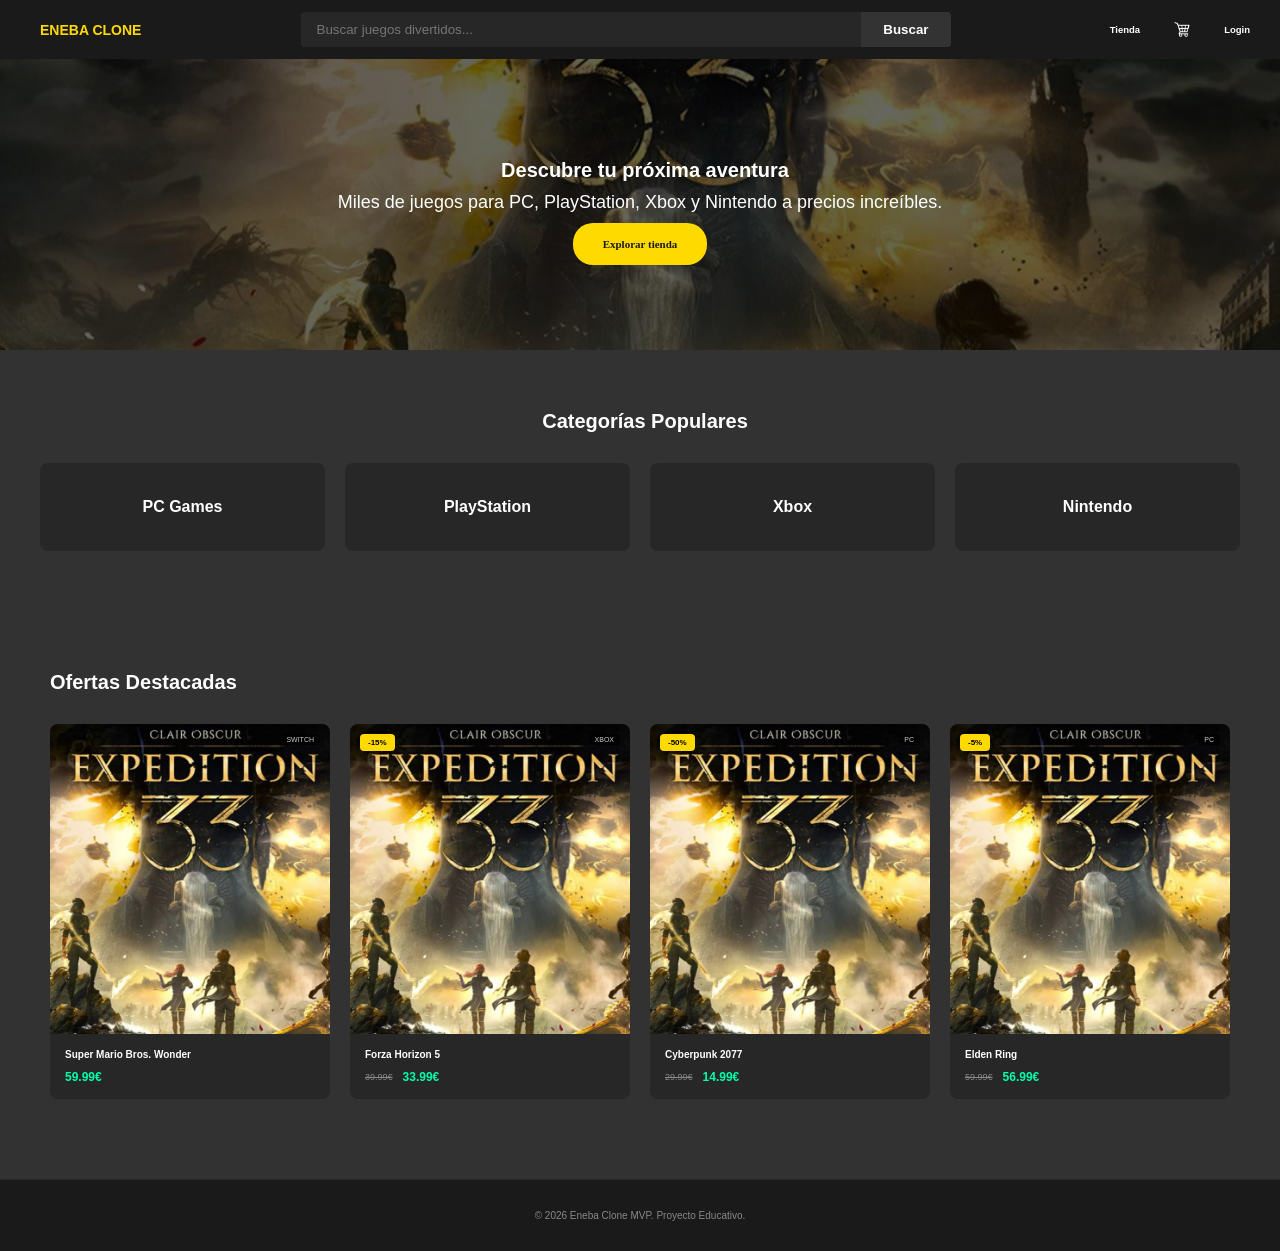
<file: index.html>
<!doctype html>
<html lang="es">
  <head>
    <link rel="preconnect" href="https://fonts.googleapis.com" />
    <link rel="preconnect" href="https://fonts.gstatic.com" crossorigin />
    <link
      href="https://fonts.googleapis.com/css2?family=Roboto:ital,wght@0,100..900;1,100..900&display=swap"
      rel="stylesheet"
    />

    <meta charset="UTF-8" />
    <meta name="viewport" content="width=device-width, initial-scale=1.0" />
    <title>EnebaClone</title>
    <link rel="stylesheet" href="style.css" />
    <link rel="stylesheet" href="CSS/main.css" />
  </head>
  <body>
    <header>
      <nav>
        <h1><a href="index.html">ENEBA CLONE</a></h1>

        <div class="buscador">
          <input type="text" placeholder="Buscar juegos divertidos..." />
          <button type="button">Buscar</button>
        </div>

        <div class="enlaces-usuario">
          <a href="catalogo.html">Tienda</a>
          <a href="carrito.html">
            <img src="imagenes/carrito.png" alt="Cart" class="cart-img" />
          </a>
          <a href="login.html">Login</a>
        </div>
      </nav>
    </header>

    <main>
      <section class="banner">
        <h2>Descubre tu próxima aventura</h2>
        <p>
          Miles de juegos para PC, PlayStation, Xbox y Nintendo a precios
          increíbles.
        </p>
        <a href="catalogo.html" class="boton">Explorar tienda</a>
      </section>

      <section class="categorias">
        <h2>Categorías Populares</h2>
        <div class="lista-categorias">
          <a href="categoria-pc.html" class="enlace-cat">PC Games</a>
          <a href="categoria-ps5.html" class="enlace-cat">PlayStation</a>
          <a href="categoria-xbox.html" class="enlace-cat">Xbox</a>
          <a href="categoria-nintendo.html" class="enlace-cat">Nintendo</a>
        </div>
      </section>

      <section class="ofertasDestacadas">
        <h2>Ofertas Destacadas</h2>
        <div class="catalogoJuegos">
          <div class="contenedor-ofertas">
            <a href="product.html">
              <article class="tarjeta-juego">
                <div class="cabecera-tarjeta">
                  <span class="plataforma">SWITCH</span>
                </div>
                <img
                  class="imagen-juego"
                  src="imagenes/exp33.jpg"
                  alt="exp33"
                />
                <div class="info-juego">
                  <h3>Super Mario Bros. Wonder</h3>
                  <div class="precios">
                    <span class="precio-actual">59.99€</span>
                  </div>
                </div>
              </article>
            </a>

            <a href="product.html">
              <article class="tarjeta-juego">
                <div class="cabecera-tarjeta">
                  <span class="descuento">-15%</span>
                  <span class="plataforma">XBOX</span>
                </div>
                <img
                  class="imagen-juego"
                  src="imagenes/exp33.jpg"
                  alt="exp33"
                />
                <div class="info-juego">
                  <h3>Forza Horizon 5</h3>
                  <div class="precios">
                    <span class="precio-tachado">39.99€</span>
                    <span class="precio-actual">33.99€</span>
                  </div>
                </div>
              </article>
            </a>

            <a href="product.html">
              <article class="tarjeta-juego">
                <div class="cabecera-tarjeta">
                  <span class="descuento">-50%</span>
                  <span class="plataforma">PC</span>
                </div>
                <img
                  class="imagen-juego"
                  src="imagenes/exp33.jpg"
                  alt="exp33"
                />
                <div class="info-juego">
                  <h3>Cyberpunk 2077</h3>
                  <div class="precios">
                    <span class="precio-tachado">29.99€</span>
                    <span class="precio-actual">14.99€</span>
                  </div>
                </div>
              </article>
            </a>

            <a href="product.html">
              <article class="tarjeta-juego">
                <div class="cabecera-tarjeta">
                  <span class="descuento">-5%</span>
                  <span class="plataforma">PC</span>
                </div>
                <img
                  class="imagen-juego"
                  src="imagenes/exp33.jpg"
                  alt="exp33"
                />
                <div class="info-juego">
                  <h3>Elden Ring</h3>
                  <div class="precios">
                    <span class="precio-tachado">59.99€</span>
                    <span class="precio-actual">56.99€</span>
                  </div>
                </div>
              </article>
            </a>
          </div>
        </div>
      </section>
    </main>
    <footer>
      <p>© 2026 Eneba Clone MVP. Proyecto Educativo.</p>
    </footer>
  </body>
</html>
</file>
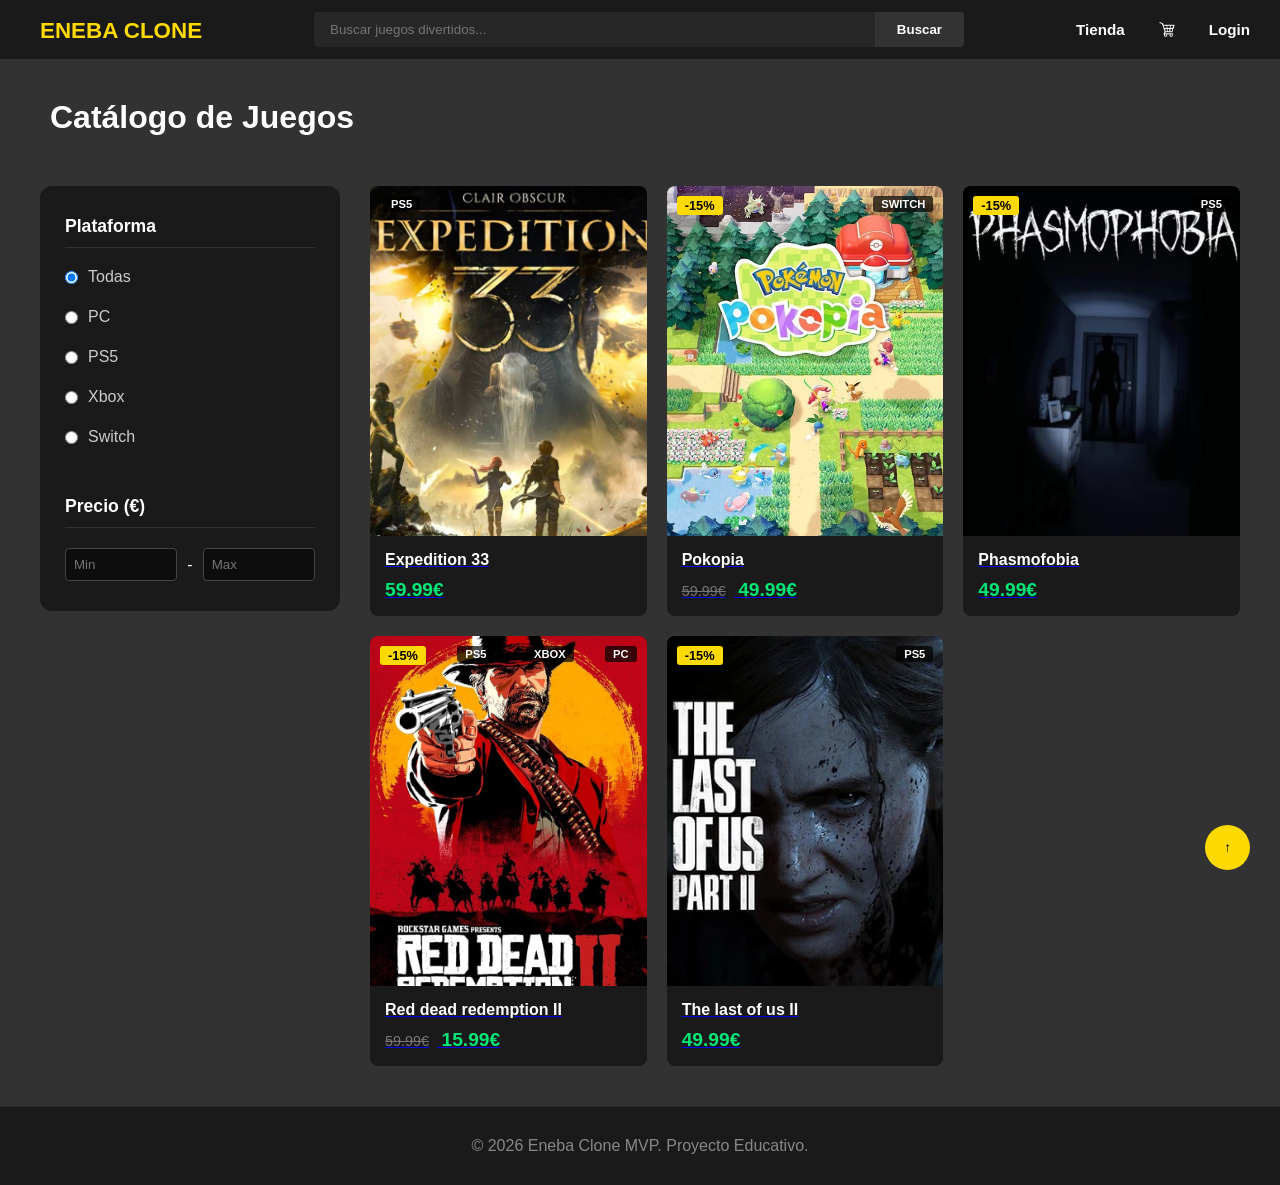
<file: catalogo.html>
<!doctype html>
<html lang="es">
  <head>
    <meta charset="UTF-8" />
    <meta name="viewport" content="width=device-width, initial-scale=1.0" />
    <title>Eneba Clone - Catálogo de Juegos</title>
    <link rel="stylesheet" href="style.css" />
    <link rel="stylesheet" href="CSS/catalogo.css" />
  </head>
  <body>
    <header>
      <nav>
        <h1><a href="index.html">ENEBA CLONE</a></h1>
        <div class="buscador">
          <input type="text" placeholder="Buscar juegos divertidos..." />
          <button type="button">Buscar</button>
        </div>
        <div class="enlaces-usuario">
          <a href="catalogo.html">Tienda</a>
          <a href="carrito.html">
            <img src="imagenes/carrito.png" alt="Cart" class="cart-img" />
          </a>
          <a href="login.html">Login</a>
        </div>
      </nav>
    </header>

    <main class="catalogo-main">
      <h2>Catálogo de Juegos</h2>

      <section class="contenido-catalogo">
        <aside class="filtros">
          <h3>Plataforma</h3>
          <form>
            <div class="opcion-filtro">
              <label
                ><input type="radio" name="plataforma" checked /> Todas</label
              >
            </div>
            <div class="opcion-filtro">
              <label><input type="radio" name="plataforma" /> PC</label>
            </div>
            <div class="opcion-filtro">
              <label><input type="radio" name="plataforma" /> PS5</label>
            </div>
            <div class="opcion-filtro">
              <label><input type="radio" name="plataforma" /> Xbox</label>
            </div>
            <div class="opcion-filtro">
              <label><input type="radio" name="plataforma" /> Switch</label>
            </div>

            <h3 class="titulo-precio">Precio (€)</h3>
            <div class="rango-precio">
              <input type="text" placeholder="Min" />
              <span class="separador">-</span>
              <input type="text" placeholder="Max" />
            </div>
          </form>
        </aside>
      <section>
        <div class="grid-juegos">

          <a href="product.html">
          <article class="tarjeta-juego">
            <div class="contenedor-imagen">
              <img src="imagenes/exp33.jpg" alt="Expedition 33" />
              <div class="badges">
                <span class="tag-plataforma">PS5</span>
              </div>
            </div>
            <div class="info-tarjeta">
              <h3>Expedition 33</h3>
              <span class="precio-verde">59.99€</span>
            </div>
          </article>
          </a>

          <a href="product.html">
          <article class="tarjeta-juego">
            <div class="contenedor-imagen">
              <img src="imagenes/pokopia.webp" alt="pokopia" />
              <div class="badges">
                <span class="descuento">-15%</span>
                <span class="tag-plataforma">SWITCH</span>
              </div>
            </div>
            <div class="info-tarjeta">
              <h3>Pokopia</h3>
              <div class="precios-grid">
                <span class="precio-antes">59.99€</span>
                <span class="precio-verde">49.99€</span>
              </div>
            </div>
          </article>
          </a>

          <a href="product.html">
          <article class="tarjeta-juego">
            <div class="contenedor-imagen">
              <img src="imagenes/phasmofobia.jpg" alt="phasmofobia" />
              <div class="badges">
                <span class="descuento">-15%</span>
                <span class="tag-plataforma">PS5</span>
              </div>
            </div>
            <div class="info-tarjeta">
              <h3>Phasmofobia</h3>
              <div class="precios-grid">
                <span class="precio-verde">49.99€</span>
              </div>
            </div>
          </article>
          </a>

          <a href="product.html">
          <article class="tarjeta-juego">
            <div class="contenedor-imagen">
              <img src="imagenes/rdr2.jpg" alt="rdr2" />
              <div class="badges">
                <span class="descuento">-15%</span>
                <span class="tag-plataforma">PS5</span>
                <span class="tag-plataforma">XBOX</span>
                <span class="tag-plataforma">PC</span>
              </div>
            </div>
            <div class="info-tarjeta">
              <h3>Red dead redemption II</h3>
              <div class="precios-grid">
                <span class="precio-antes">59.99€</span>
                <span class="precio-verde">15.99€</span>
              </div>
            </div>
          </article>
          </a>

          <a href="product.html">
          <article class="tarjeta-juego">
            <div class="contenedor-imagen">
              <img src="imagenes/tlou2.webp" alt="tlou2" />
              <div class="badges">
                <span class="descuento">-15%</span>
                <span class="tag-plataforma">PS5</span>
              </div>
            </div>
            <div class="info-tarjeta">
              <h3>The last of us II</h3>
              <div class="precios-grid">
                <span class="precio-verde">49.99€</span>
              </div>
            </div>
          </article>
          </a>

        </div>
      </section>
      <button class="boton-subir">↑</button>
    </main>

    <footer>
      <p>© 2026 Eneba Clone MVP. Proyecto Educativo.</p>
    </footer>
  </body>
</html>
</file>
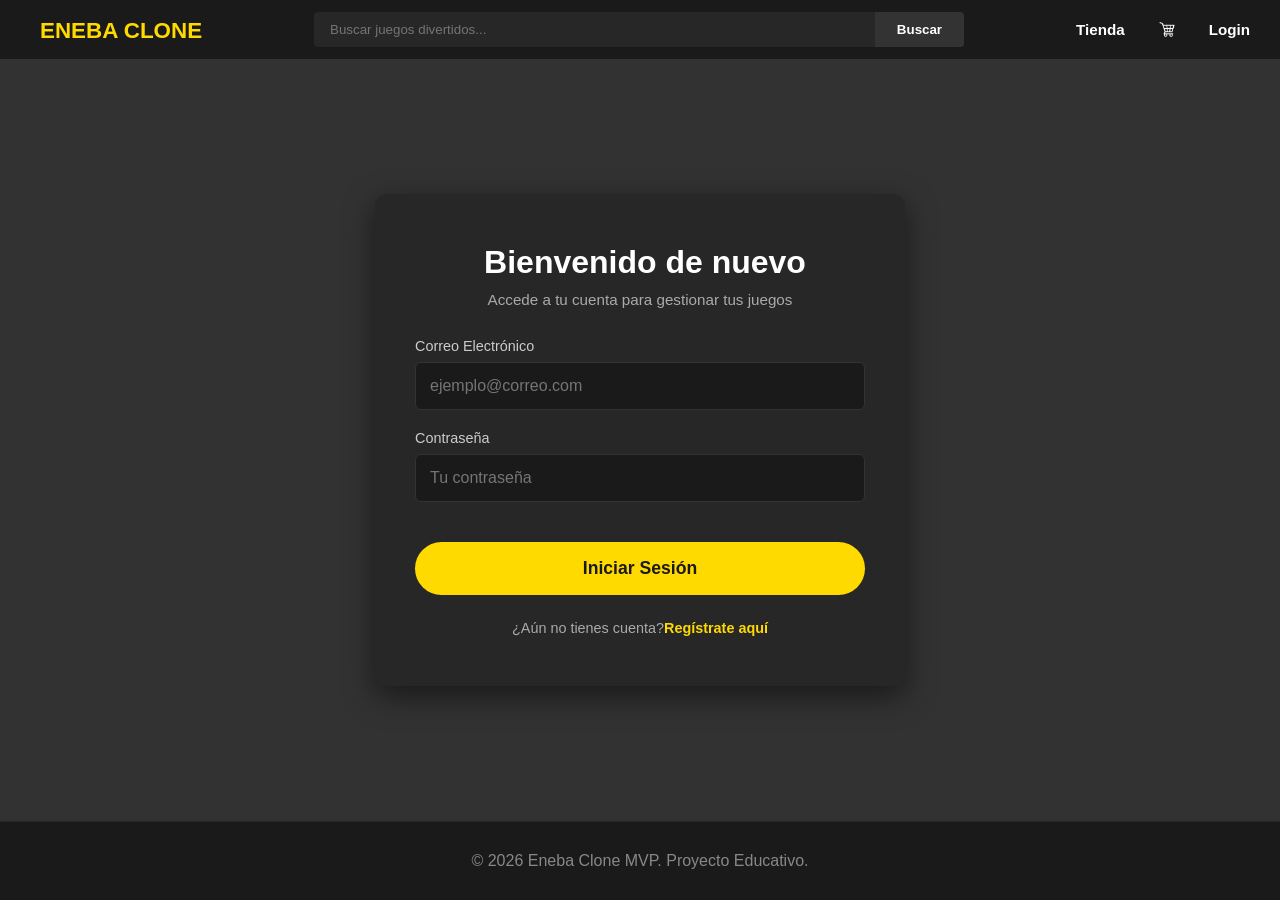
<file: login.html>
<!doctype html>
<html lang="es">
  <head>
    <meta charset="UTF-8" />
    <meta name="viewport" content="width=device-width, initial-scale=1.0" />
    <title>Eneba Clone - Login</title>
    <link rel="stylesheet" href="style.css" />
    <link rel="stylesheet" href="CSS/login.css" />
  </head>
  <body>
    <header>
      <nav>
        <h1><a href="index.html">ENEBA CLONE</a></h1>
        <div class="buscador">
          <input type="text" placeholder="Buscar juegos divertidos..." />
          <button type="button">Buscar</button>
        </div>
        <div class="enlaces-usuario">
          <a href="index.html">Tienda</a>
          <a href="carrito.html"
            ><img src="imagenes/carrito.png" alt="Cart" class="cart-img"
          /></a>
          <a href="login.html">Login</a>
        </div>
      </nav>
    </header>

    <main class="login-main">
      <section class="tarjeta-login">
        <h2>Bienvenido de nuevo</h2>
        <p class="subtitulo">Accede a tu cuenta para gestionar tus juegos</p>

        <form>
          <div class="campo">
            <label>Correo Electrónico</label>
            <input type="email" placeholder="ejemplo@correo.com" />
          </div>

          <div class="campo">
            <label>Contraseña</label>
            <input type="password" placeholder="Tu contraseña" />
          </div>

          <button type="submit" class="boton-login">Iniciar Sesión</button>
        </form>

        <p class="registro">
          ¿Aún no tienes cuenta?<a href="#">Regístrate aquí</a>
        </p>
      </section>
    </main>

    <footer>
      <p>© 2026 Eneba Clone MVP. Proyecto Educativo.</p>
    </footer>
  </body>
</html>
</file>
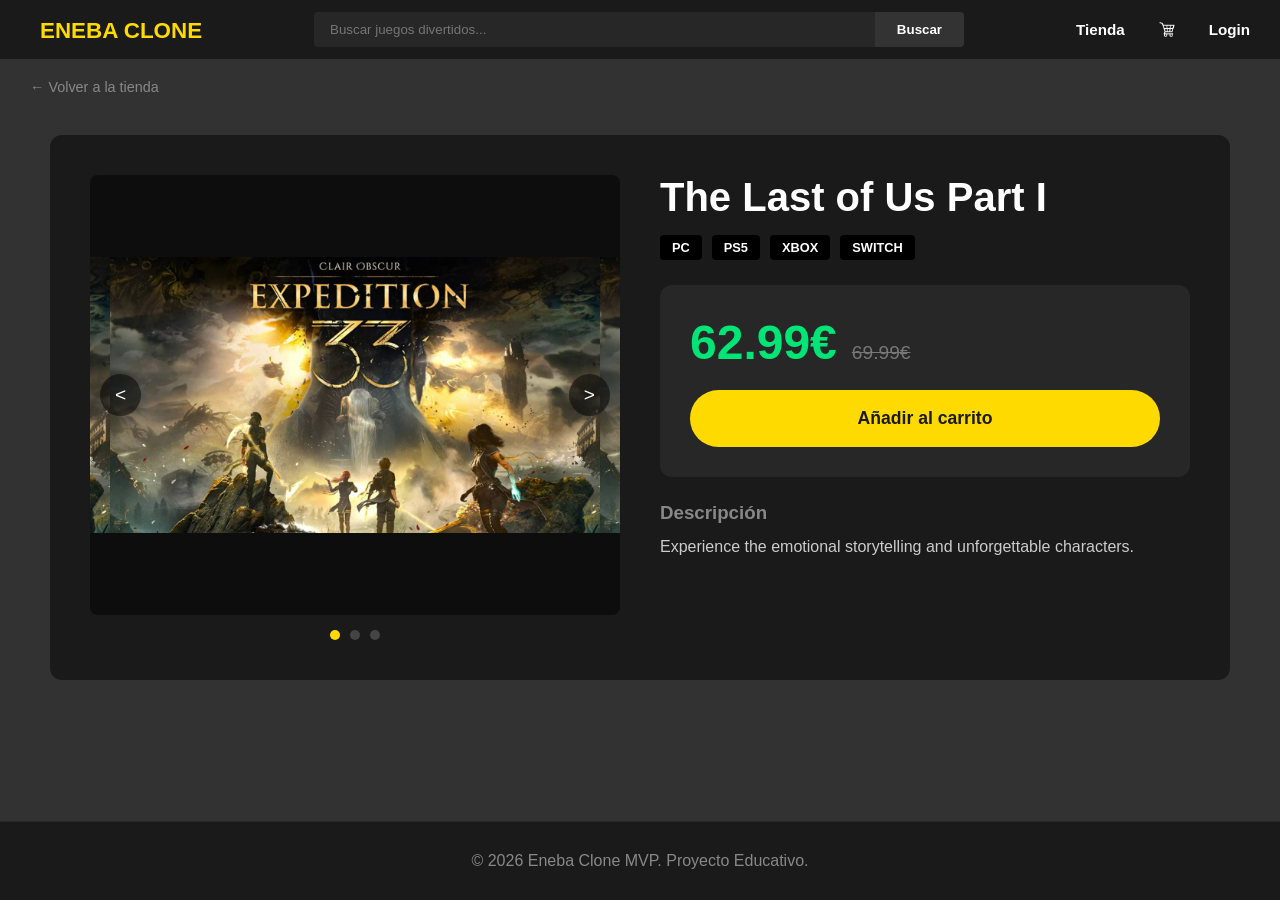
<file: product.html>
<!doctype html>
<html lang="es">
  <head>
    <meta charset="UTF-8" />
    <meta name="viewport" content="width=device-width, initial-scale=1.0" />
    <title>Eneba Clone - Detalle del Producto</title>
    <link rel="stylesheet" href="style.css" />
    <link rel="stylesheet" href="CSS/product.css" />
  </head>
  <body>
    <header>
      <nav>
        <h1><a href="index.html">ENEBA CLONE</a></h1>

        <div class="buscador">
          <input type="text" placeholder="Buscar juegos divertidos..." />
          <button type="button">Buscar</button>
        </div>

        <div class="enlaces-usuario">
          <a href="index.html">Tienda</a>
          <a href="carrito.html">
            <img src="imagenes/carrito.png" alt="Cart" class="cart-img" />
          </a>
          <a href="login.html">Login</a>
        </div>
      </nav>
    </header>

    <main>
      <nav class="volver">
        <a href="index.html">← Volver a la tienda</a>
      </nav>

      <section class="contenedor-producto">
        <div class="columna-izquierda">
          <div class="galeria">
            <div class="contenedor-principal">
              <img src="imagenes/exp33.jpg" alt="exp33" />
              <img src="imagenes/exp33.jpg" alt="exp33" />
              <img src="imagenes/exp33.jpg" alt="exp33" />
              <button class="flecha flecha-izq">&lt;</button>
              <button class="flecha flecha-der">&gt;</button>
            </div>

            <div class="navegacion-puntos">
              <div class="punto activo"></div>
              <div class="punto"></div>
              <div class="punto"></div>
            </div>
          </div>
        </div>

        <div class="columna-derecha">
          <h1>The Last of Us Part I</h1>

          <div class="plataformas">
            <span>PC</span>
            <span>PS5</span>
            <span>XBOX</span>
            <span>SWITCH</span>
          </div>

          <div class="caja-compra">
            <div class="precios">
              <span class="precio-actual">62.99€</span>
              <span class="precio-antes">69.99€</span>
            </div>
            <button class="btn-añadir">Añadir al carrito</button>
          </div>

          <div class="descripcion">
            <h3>Descripción</h3>
            <p>
              Experience the emotional storytelling and unforgettable
              characters.
            </p>
          </div>
        </div>
      </section>
    </main>

    <footer>
      <p>© 2026 Eneba Clone MVP. Proyecto Educativo.</p>
    </footer>
  </body>
</html>
</file>
<file: style.css>
/* Configuración General */
* {
  margin: 0;
  padding: 0;
  font-family: Verdana, Geneva, Tahoma, sans-serif;
}

header {
  background-color: #1a1a1b;
  padding: 12px 30px;
  font-family: Arial, sans-serif;
}

nav {
  display: flex;
  align-items: center;
  justify-content: space-between;
  margin: 0 auto;
}

header a {
  text-decoration: none;
}

/* Logo Amarillo */
h1 a {
  color: #ffda00;
  font-size: 1.4rem;
  font-weight: 800;
  margin-left: 10px;
}

h2 {
  font-size: 2rem;
  font-weight: 800;
  margin-left: 10px;
  margin-bottom: 10px;
}

/* Buscador Estilo Eneba */
.buscador {
  display: flex;
  flex-grow: 1;
  max-width: 650px;
  margin: 0 40px;
}

.buscador input {
  width: 100%;
  padding: 10px 16px;
  border: none;
  border-radius: 4px 0 0 4px;
  background-color: #272728;
  color: white;
  outline: none;
}

.buscador button {
  background-color: #333334;
  color: #ffffff;
  border: none;
  padding: 10px 22px;
  border-radius: 0 4px 4px 0;
  font-weight: bold;
  cursor: pointer;
  transition: background 0.2s;
}

.buscador button:hover {
  background-color: #444445;
}

/* Enlaces de Usuario */
.enlaces-usuario {
  display: flex;
  align-items: center;
  gap: 30px; /* Espacio entre Tienda, Carrito y Login */
}

.enlaces-usuario a {
  color: white;
  text-decoration: none;
  font-weight: 700;
  font-size: 0.95rem;
  position: relative;
  display: flex;
  align-items: center;
}

/* Imagen del Carrito */
.cart-img {
  width: 24px;
  height: auto;
  filter: brightness(0) invert(1);
}

/* Efecto hover en el Login */
.enlaces-usuario a:hover {
  color: #ffda00;
}

/* --- SECCIÓN OFERTAS DESTACADAS --- */

.contenedor-ofertas {
  display: flex;
  gap: 20px;
  padding: 20px;
  justify-content: center;
}

/* El enlace que envuelve la tarjeta */
.contenedor-ofertas a {
  text-decoration: none;
  flex: 1;
  max-width: 280px; /* Para que no se estiren demasiado */
}

.tarjeta-juego {
  background-color: #272728;
  border-radius: 8px;
  overflow: hidden; /* Corta lo que sobresalga */
  display: flex;
  flex-direction: column;
  height: 100%;
  position: relative; /* Para posicionar la cabecera encima */
}

/* Cabecera: Descuento y Plataforma */
.cabecera-tarjeta {
  position: absolute;
  top: 10px;
  left: 10px;
  right: 10px;
  display: flex;
  justify-content: space-between;
  align-items: flex-start;
  z-index: 10;
}

.descuento {
  background-color: #ffda00;
  color: #000;
  padding: 4px 8px;
  font-weight: bold;
  font-size: 0.8rem;
  border-radius: 4px;
}

.plataforma {
  background-color: rgba(0, 0, 0, 0.7);
  color: #ccc;
  padding: 2px 6px;
  font-size: 0.7rem;
  border-radius: 4px;
  margin-left: auto; /* Empuja a la derecha si no hay descuento */
}

/* Imagen del juego (Simulando la portada) */
.imagen-juego {
  object-fit: cover;
  height: 310px;
  background-color: #1a1a1b;
  background-size: cover;
  background-position: center;
}

/* Información inferior (Título y Precios) */
.info-juego {
  padding: 15px;
  background-color: #272728;
}

.info-juego h3 {
  color: #fff;
  font-size: 1rem;
  margin-bottom: 10px;
  white-space: nowrap;
  overflow: hidden;
  text-overflow: ellipsis; /* Corta el texto si es muy largo */
}

.precios {
  display: flex;
  align-items: center;
  gap: 10px;
}

.precio-tachado {
  color: #888;
  text-decoration: line-through;
  font-size: 0.9rem;
}

.precio-actual {
  color: #00ffaa;
  font-weight: bold;
  font-size: 1.2rem;
}

/*CONFIGURACION GENERAL*/

main {
  flex-grow: 1;
}

body {
  display: flex;
  flex-direction: column;
  min-height: 100vh; /* Esto obliga al body a medir al menos el 100% de la altura de la pantalla */
  margin: 0;
  background-color: #323233;
  color: white;
}

.ofertasDestacadas {
  padding: 60px 20px;
  max-width: 1200px;
  margin: 0 auto;
}

/* --- ESTILO DEL FOOTER --- */
footer {
  background-color: #1a1a1b;
  color: #888;
  padding: 30px 0;
  text-align: center;
  border-top: 1px solid #272728;
  width: 100%;
}

footer p {
  margin: 0;
}
</file>
<file: CSS/main.css>
/*MAIN*/

/*sistema de diseño*/

/*Spacing system*/
/* 8 / 10 / 16 / 24 / 32 / 48 / 64*/

/*Typography system*/
/*12 / 14 / 16 / 18 / 20 / 24 / 42 / 48*/

html {
  font-size: 62.5%;
}

body {
  font-family: "Inter", sans-serif;
}

.boton {
  text-decoration: none;
  color: #1a1a1b;
  background-color: #ffda00;
  padding: 15px 30px;
  border-radius: 20px;
  font-size: 1.1em;
  font-weight: bold;
  font-family: Georgia, "Times New Roman", Times, serif;
}

.boton:hover {
  background-color: #333;
  color: #f5f5f5;
}

.banner {
  background:
    linear-gradient(rgba(0, 0, 0, 0.6), rgba(0, 0, 0, 0.6)),
    url("../imagenes/exp33.jpg");
  background-position: center;
  color: white;
  text-align: center;
  padding: 100px 20px;
}

.banner h1 {
  font-size: 40px;
  margin-bottom: 10px;
}

.banner p {
  font-size: 18px;
  margin-bottom: 25px;
}

.banner button {
  background-color: #ffda00;
  border: none;
  padding: 15px 30px;
  border-radius: 30px;
  font-weight: bold;
  font-size: 16px;
  cursor: pointer;
}

/* --- SECCIÓN CATEGORÍAS*/
.categorias {
  padding: 60px 40px;
  text-align: center;
  background-color: transparent;
}

.lista-categorias {
  display: flex;
  justify-content: center;
  gap: 20px;
  margin-top: 30px;
}

.enlace-cat {
  flex: 1;
  max-width: 300px;
  text-decoration: none;
  color: white;
  background-color: #272728;
  padding: 35px 20px;
  border-radius: 8px;
  font-weight: bold;
  font-size: 16px;
  text-align: center;
  transition: background 0.3s;
}

.enlace-cat:hover {
  background-color: #ffda00;
  color: black;
}

.catalogoJuegos {
  max-width: 300em;
  flex: 1;
}

@media (max-width: 768px) {
  body {
    background-color: red;
  }
}
</file>
<file: CSS/catalogo.css>
/* --- DISEÑO DEL CATÁLOGO --- */

.catalogo-main {
  max-width: 1200px;
  margin: 40px auto;
  padding: 0 20px;
}

.catalogo-main h2 {
  color: white;
  margin-bottom: 50px;
  font-size: 2rem;
}

.contenido-catalogo {
  display: flex;
  gap: 30px;
  align-items: flex-start;
}

/* --- BARRA DE FILTROS --- */
.filtros {
  flex: 0 0 250px;
  background-color: #1a1a1b;
  padding: 30px 25px;
  border-radius: 12px;
}

.filtros h3 {
  color: white;
  font-size: 1.1rem;
  margin-bottom: 20px;
  border-bottom: 1px solid #333;
  padding-bottom: 10px;
}

/*Alineación del radio button y el texto */
.opcion-filtro label {
  display: flex;
  align-items: center;
  gap: 10px;
  color: #ccc;
  margin-bottom: 22px;
  cursor: pointer;
}

.rango-precio {
  display: flex;
  align-items: center;
  gap: 10px;
}

.rango-precio input {
  width: 100%;
  padding: 8px;
  background-color: #0d0d0d;
  border: 1px solid #444;
  color: white;
  border-radius: 4px;
}

.separador {
  color: white;
}

/* --- GRID DE JUEGOS --- */
.grid-juegos {
  flex: 1;
  display: grid;
  grid-template-columns: repeat(3, 1fr);
  gap: 20px;
}

.tarjeta-juego {
  background-color: #1a1a1b;
  border-radius: 8px;
  overflow: hidden;
  transition: transform 0.2s;
}

.tarjeta-juego:hover {
  transform: translateY(-5px);
}

.contenedor-imagen {
  position: relative;
  width: 100%;
  height: 350px;
}

.contenedor-imagen img {
  width: 100%;
  height: 100%;
  object-fit: cover;
}

.badges {
  position: absolute;
  top: 10px;
  left: 10px;
  right: 10px;
  display: flex;
  justify-content: space-between;
  align-items: flex-start;
  pointer-events: none;
}

.tag-plataforma {
  background: rgba(0, 0, 0, 0.7);
  color: white;
  padding: 2px 8px;
  font-size: 0.7rem;
  font-weight: bold;
  border-radius: 3px;
  margin-left: 3px;
}

.descuento {
  background: #ffda00;
  color: black;
  padding: 2px 8px;
  font-weight: bold;
  border-radius: 3px;
  font-size: 0.8rem;
}

.info-tarjeta {
  padding: 15px;
}

.info-tarjeta h3 {
  font-size: 1rem;
  color: white;
  margin-bottom: 10px;
}

.precio-verde {
  color: #00e676;
  font-weight: bold;
  font-size: 1.2rem;
}

.precio-antes {
  color: #777;
  text-decoration: line-through;
  font-size: 0.9rem;
  margin-right: 8px;
}

.titulo-precio {
  margin-top: 50px;
  font-size: 1.2rem;
  font-weight: bold;
  padding-bottom: 15px;
  border-bottom: 1px solid #2d2d2e;
}

/* Botón subir */
.boton-subir {
  position: fixed;
  bottom: 30px;
  right: 30px;
  background-color: #ffda00;
  width: 45px;
  height: 45px;
  border-radius: 50%;
  border: none;
  font-weight: bold;
  cursor: pointer;
}
</file>
<file: CSS/login.css>
/* --- ESTILO DE LA PÁGINA DE LOGIN --- */

.login-main {
  flex-grow: 1;
  display: flex;
  justify-content: center;
  align-items: center;
  padding: 40px;
}

.tarjeta-login {
  background-color: #272728;
  padding: 50px 40px;
  border-radius: 12px;
  width: 100%;
  max-width: 450px;
  text-align: center;
  box-shadow: 0 10px 30px rgba(0, 0, 0, 0.5);
}

.tarjeta-login h2 {
  color: white;
  font-size: 2rem;
  margin-bottom: 10px;
}

.subtitulo {
  color: #aaa;
  margin-bottom: 30px;
  font-size: 0.95rem;
}

/* Campos del formulario */
.campo {
  text-align: left;
  margin-bottom: 20px;
}

.campo label {
  display: block;
  color: #ccc;
  margin-bottom: 8px;
  font-size: 0.9rem;
}

.campo input {
  width: 100%;
  padding: 14px;
  background-color: #1a1a1b;
  border: 1px solid #333;
  border-radius: 6px;
  color: white;
  font-size: 1rem;
  box-sizing: border-box;
}

/* Botón Amarillo */
.boton-login {
  width: 100%;
  background-color: #ffda00;
  color: #1a1a1b;
  border: none;
  padding: 16px;
  border-radius: 30px;
  font-weight: bold;
  font-size: 1.1rem;
  cursor: pointer;
  margin-top: 20px;
  transition: background 0.2s;
}

.boton-login:hover {
  background-color: #e5c300;
}

/* Enlace inferior */
.registro {
  margin-top: 25px;
  color: #aaa;
  font-size: 0.9rem;
}

.registro a {
  color: #ffda00;
  text-decoration: none;
  font-weight: bold;
}
</file>
<file: CSS/product.css>
/* --- PAGINA DE PRODUCTO (Escritorio) --- */

.volver {
  padding: 20px 30px;
  margin: 0 auto;
}

.volver a {
  color: #888;
  text-decoration: none;
  font-size: 0.9rem;
  transition: color 0.2s;
}

.volver a:hover {
  color: #fff;
}

.contenedor-producto {
  background-color: #1a1a1b;
  border-radius: 12px;
  padding: 40px;
  display: flex;
  gap: 40px;
  max-width: 1100px;
  margin: 20px auto 50px auto;
}

/* --- COLUMNA IZQUIERDA--- */
.columna-izquierda {
  flex: 1;
  display: flex;
  flex-direction: column;
}

.galeria {
  display: flex;
  flex-direction: column;
  height: 100%;
}

.contenedor-principal {
  background-color: #0d0d0d;
  border-radius: 8px;
  display: flex;
  justify-content: center;
  align-items: center;
  height: 400px;
  position: relative;
  overflow: hidden;
  margin-bottom: 15px;
  padding: 20px;
}

.contenedor-principal img {
  max-width: 100%;
  max-height: 100%;
  object-fit: contain;
}

.flecha {
  position: absolute;
  top: 50%;
  transform: translateY(-50%);
  background: rgba(0, 0, 0, 0.5);
  color: white;
  border: none;
  padding: 10px 15px;
  border-radius: 50%;
  cursor: pointer;
  font-size: 1.2rem;
}

.flecha-izq {
  left: 10px;
}
.flecha-der {
  right: 10px;
}

.navegacion-puntos {
  display: flex;
  justify-content: center;
  gap: 10px;
}

.punto {
  width: 10px;
  height: 10px;
  background-color: #444;
  border-radius: 50%;
  cursor: pointer;
}

.punto.activo {
  background-color: #ffda00;
}

/* --- COLUMNA DERECHA: Información y Precios --- */
.columna-derecha {
  flex: 1;
  display: flex;
  flex-direction: column;
  color: white;
}

.columna-derecha h1 {
  font-size: 2.5rem;
  margin-bottom: 15px;
}

.plataformas {
  display: flex;
  gap: 10px;
  margin-bottom: 25px;
}

.plataformas span {
  background-color: #000;
  padding: 5px 12px;
  border-radius: 4px;
  font-size: 0.8rem;
  font-weight: bold;
}

/* Caja de Compra Estilo Eneba */
.caja-compra {
  background-color: #272728; /* Gris más claro como en la foto */
  padding: 30px;
  border-radius: 12px;
  margin-bottom: 25px;
}

.precios {
  display: flex;
  align-items: baseline;
  gap: 15px;
  margin-bottom: 20px;
}

.precio-actual {
  color: #00e676;
  font-size: 3rem;
  font-weight: bold;
}

.precio-antes {
  color: #777;
  text-decoration: line-through;
  font-size: 1.2rem;
}

.btn-añadir {
  width: 100%;
  background-color: #ffda00;
  color: #1a1a1b;
  border: none;
  padding: 18px;
  border-radius: 35px;
  font-weight: bold;
  font-size: 1.1rem;
  cursor: pointer;
}

.descripcion h3 {
  color: #888;
  margin-bottom: 10px;
}

.descripcion p {
  color: #ccc;
  line-height: 1.6;
}

/* --- RESPONSIVE --- */

@media (max-width: 768px) {
  .contenedor-producto {
    flex-direction: column;
    padding: 20px;
    margin: 10px;
  }

  .contenedor-principal {
    height: 300px;
  }

  .columna-derecha {
    margin-top: 20px;
  }

  .columna-derecha h1 {
    font-size: 2rem;
  }
}
</file>
